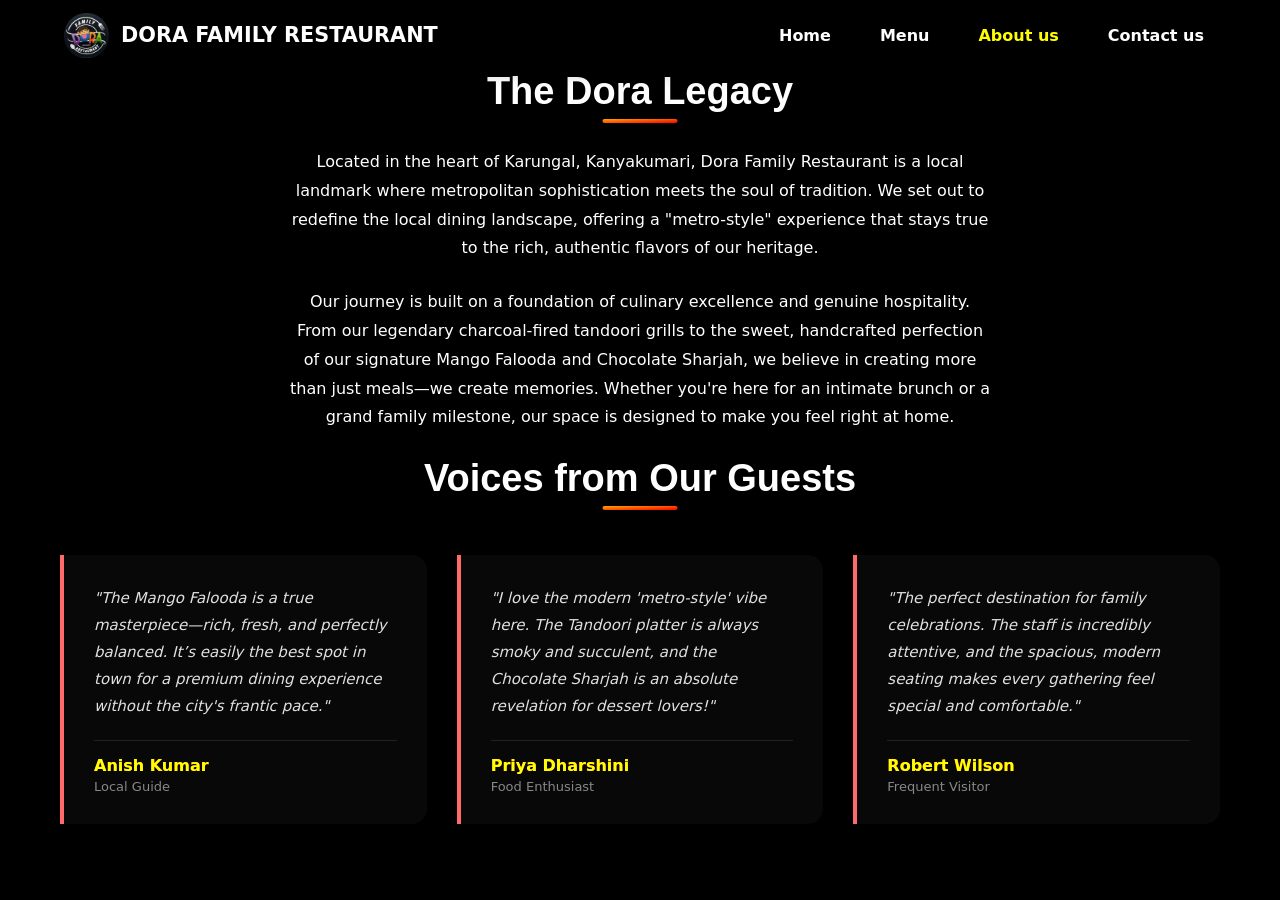
<file: about.html>
<!DOCTYPE html>
<html lang="en">
<head>
    <meta charset="UTF-8">
    <meta name="viewport" content="width=device-width, initial-scale=1.0">
    <title>About Us | The Story Behind Dora Family Restaurant Karungal</title>
    <link rel="stylesheet" href="style.css">
</head>
<body>
    <header>
        <div class="scrollable-header">
            <div class="brand">
                <img src="./assets/logo.png" alt="Logo">
                <span class="brand-name">DORA FAMILY RESTAURANT</span>
            </div>
            <nav>
                <a href="/">Home</a>
                <a href="/menu.html">Menu</a>
                <a href="/about.html" class="active">About us</a>
                <a href="/contact.html">Contact us</a>
            </nav>
        </div>
    </header>
    <main>
        <section>
            <h2 class="section-title">The Dora Legacy</h2>
            <p>Located in the heart of Karungal, Kanyakumari, Dora Family Restaurant is a local landmark where metropolitan sophistication meets the soul of tradition. We set out to redefine the local dining landscape, offering a "metro-style" experience that stays true to the rich, authentic flavors of our heritage.</p>
            <p>Our journey is built on a foundation of culinary excellence and genuine hospitality. From our legendary charcoal-fired tandoori grills to the sweet, handcrafted perfection of our signature Mango Falooda and Chocolate Sharjah, we believe in creating more than just meals—we create memories. Whether you're here for an intimate brunch or a grand family milestone, our space is designed to make you feel right at home.</p>
        </section>
        <section>
            <h2 class="section-title">Voices from Our Guests</h2>
            <div class="testimonial-grid">
                <div class="testimonial-card">
                    <p>"The Mango Falooda is a true masterpiece—rich, fresh, and perfectly balanced. It’s easily the best spot in town for a premium dining experience without the city's frantic pace."</p>
                    <div class="user-info">
                        <strong>Anish Kumar</strong>
                        <span>Local Guide</span>
                    </div>
                </div>
                <div class="testimonial-card">
                    <p>"I love the modern 'metro-style' vibe here. The Tandoori platter is always smoky and succulent, and the Chocolate Sharjah is an absolute revelation for dessert lovers!"</p>
                    <div class="user-info">
                        <strong>Priya Dharshini</strong>
                        <span>Food Enthusiast</span>
                    </div>
                </div>
                <div class="testimonial-card">
                    <p>"The perfect destination for family celebrations. The staff is incredibly attentive, and the spacious, modern seating makes every gathering feel special and comfortable."</p>
                    <div class="user-info">
                        <strong>Robert Wilson</strong>
                        <span>Frequent Visitor</span>
                    </div>
                </div>
            </div>
        </section>
    </main>
</body>
</html>
</file>
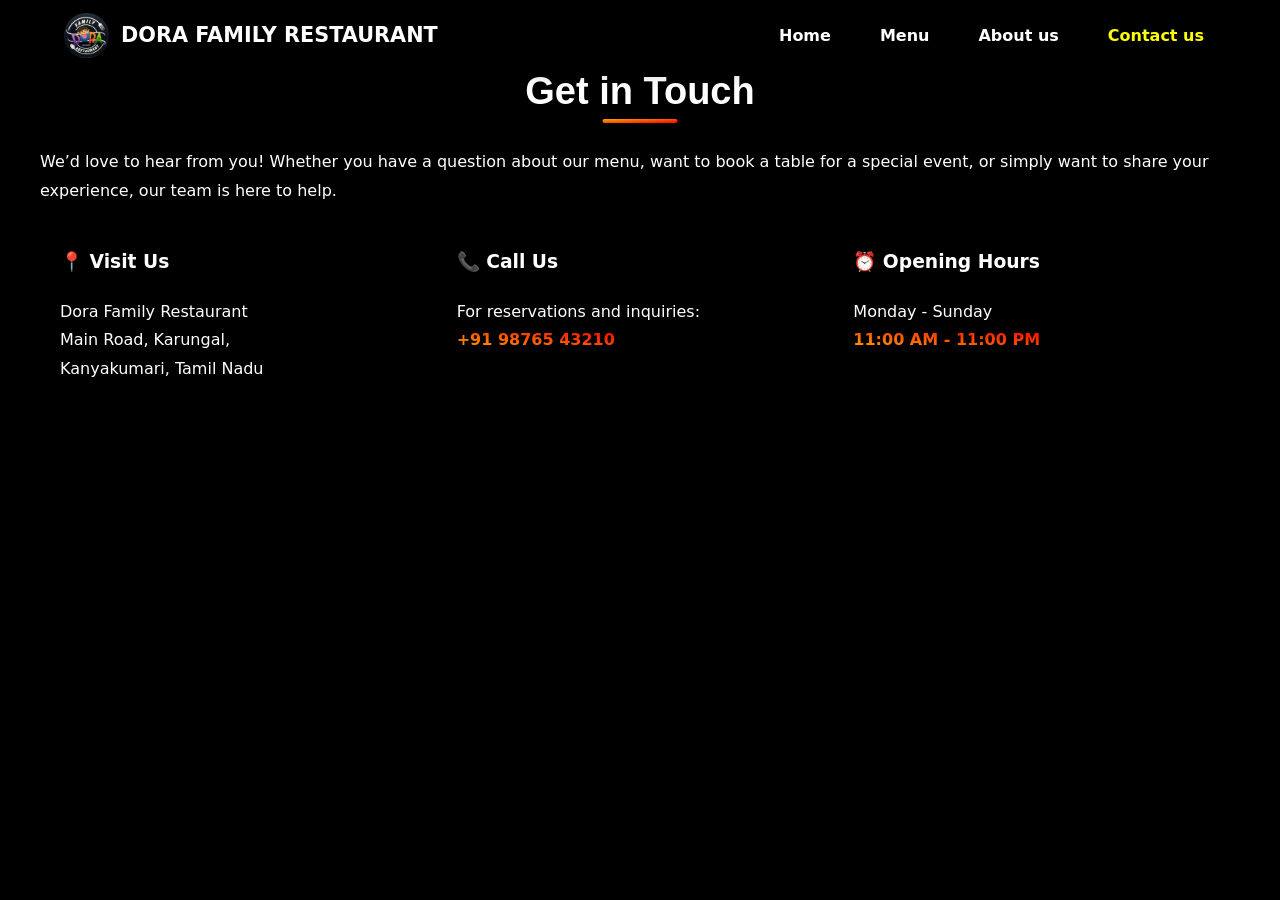
<file: contact.html>
<!DOCTYPE html>
<html lang="en">

<head>
    <meta charset="UTF-8">
    <meta name="viewport" content="width=device-width, initial-scale=1.0">
    <title>Contact Us | Visit Dora Family Restaurant in Karungal</title>
    <link rel="stylesheet" href="style.css">
</head>

<body>
    <header>
        <div class="scrollable-header">
            <div class="brand">
                <img src="./assets/logo.png" alt="Logo">
                <span class="brand-name">DORA FAMILY RESTAURANT</span>
            </div>
            <nav>
                <a href="/">Home</a>
                <a href="/menu.html">Menu</a>
                <a href="/about.html">About us</a>
                <a href="/contact.html" class="active">Contact us</a>
            </nav>
        </div>
    </header>

    <main class="contact-page">
        <section>
            <h2 class="section-title">Get in Touch</h2>
            <p>We’d love to hear from you! Whether you have a question about our menu, want to book a table for a special event, or simply want to share your experience, our team is here to help.</p>
            
            <div class="contact-grid">
                <div class="contact-card">
                    <h3>📍 Visit Us</h3>
                    <p>Dora Family Restaurant<br>
                    Main Road, Karungal,<br>
                    Kanyakumari, Tamil Nadu</p>
                </div>
                <div class="contact-card">
                    <h3>📞 Call Us</h3>
                    <p>For reservations and inquiries:<br>
                    <strong>+91 98765 43210</strong></p>
                </div>
                <div class="contact-card">
                    <h3>⏰ Opening Hours</h3>
                    <p>Monday - Sunday<br>
                    <strong>11:00 AM - 11:00 PM</strong></p>
                </div>
            </div>
        </section>
    </main>
</body>

</html>
</file>
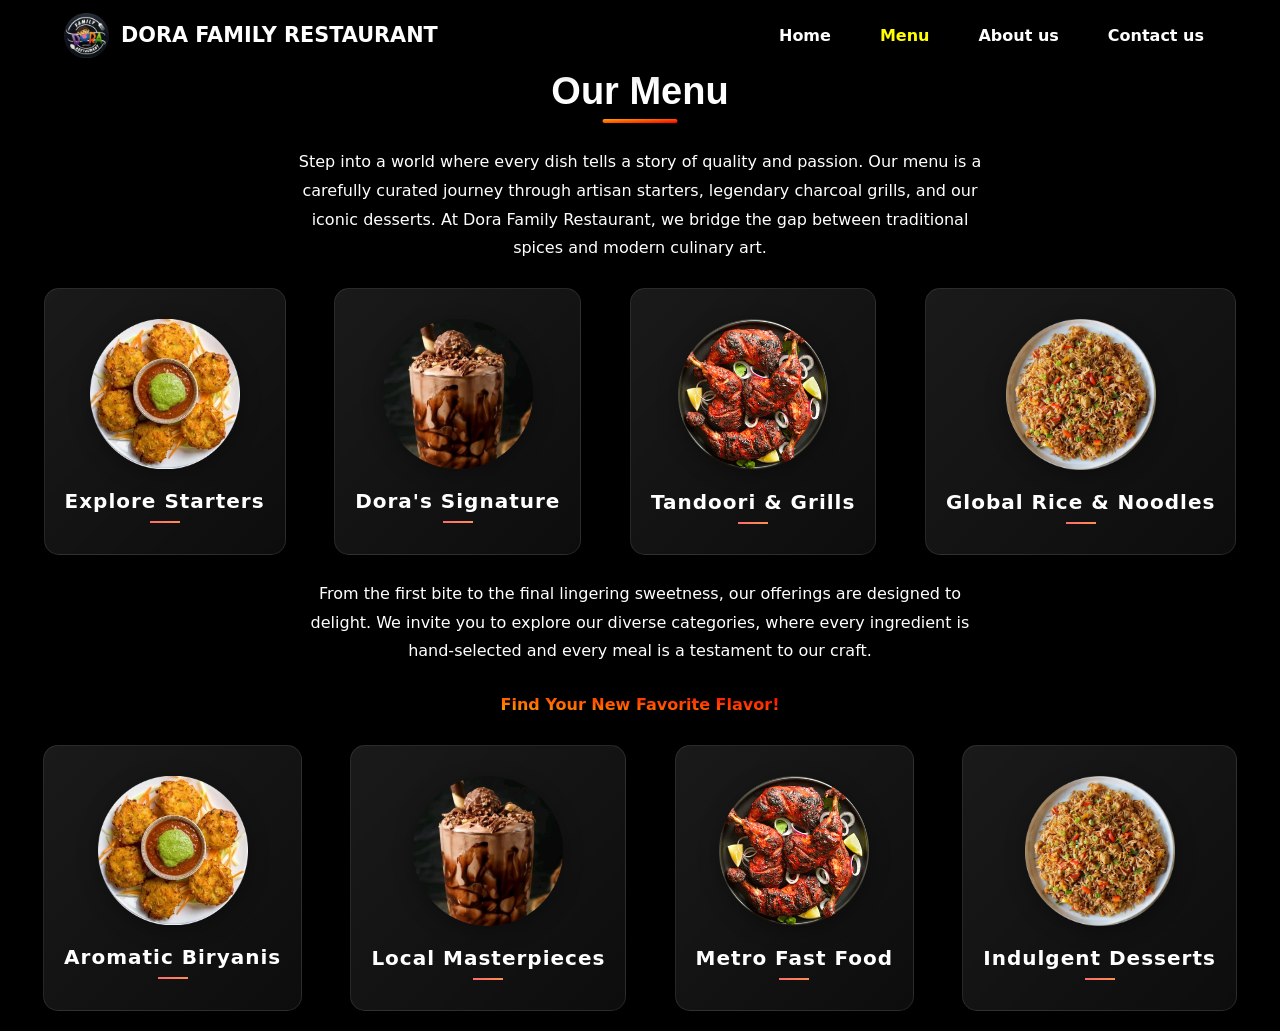
<file: menu.html>
<!DOCTYPE html>
<html lang="en">

<head>
    <meta charset="UTF-8">
    <meta name="viewport" content="width=device-width, initial-scale=1.0">
    <title>Our Menu | Explore Exquisite Flavors - Dora Family Restaurant</title>
    <link rel="stylesheet" href="style.css">
</head>

<body>
    <header>
        <div class="scrollable-header">
            <div class="brand">
                <img src="./assets/logo.png" alt="Logo">
                <span class="brand-name">DORA FAMILY RESTAURANT</span>
            </div>
            <nav>
                <a href="/">Home</a>
                <a href="/menu.html" class="active">Menu</a>
                <a href="/about.html">About us</a>
                <a href="/contact.html">Contact us</a>
            </nav>
        </div>
    </header>
    <main class="menu-page">
        <section>
            <h2 class="section-title">Our Menu</h2>
            <p>Step into a world where every dish tells a story of quality and passion. Our menu is a carefully curated journey through artisan starters, legendary charcoal grills, and our iconic desserts. At Dora Family Restaurant, we bridge the gap between traditional spices and modern culinary art.</p>
            <div class="food-menu-container">
                <a href="./pages/starter.html" class="food"><img src="./assets/cat/starter.png" alt="Starter">
                    <figcaption>Explore Starters</figcaption>
                </a>
                <a href="./pages/signature.html" class="food"><img src="./assets/cat/signature.png" alt="Signature">
                    <figcaption>Dora's Signature</figcaption>
                </a>
                <a href="./pages/tandoori.html" class="food"><img src="./assets/cat/tandoori.png" alt="Tandoori & Grills">
                    <figcaption align="center">Tandoori & Grills</figcaption>
                </a>
                <a href="./pages/rice.html" class="food"><img src="./assets/cat/fried rice.png" alt="Rice & Noodles">
                    <figcaption>Global Rice & Noodles</figcaption>
                </a>
            </div>
            <p>From the first bite to the final lingering sweetness, our offerings are designed to delight. We invite you to explore our diverse categories, where every ingredient is hand-selected and every meal is a testament to our craft.</p>
            <p><strong>Find Your New Favorite Flavor!</strong></p>
            <div class="food-menu-container">
                <a href="./pages/biryani.html" class="food"><img src="./assets/cat/starter.png" alt="Biryani">
                    <figcaption>Aromatic Biryanis</figcaption>
                </a>
                <a href="./pages/local-specials.html" class="food"><img src="./assets/cat/signature.png" alt="Local Specials">
                    <figcaption>Local Masterpieces</figcaption>
                </a>
                <a href="./pages/fast-food.html" class="food"><img src="./assets/cat/tandoori.png" alt="Fast Food">
                    <figcaption>Metro Fast Food</figcaption>
                </a>
                <a href="./pages/dessert.html" class="food"><img src="./assets/cat/fried rice.png" alt="Dessert">
                    <figcaption>Indulgent Desserts</figcaption>
                </a>
            </div>
        </section>
    </main>
</body>

</html>
</file>
<file: style.css>
* {
    margin: 0;
    padding: 0;
    box-sizing: border-box;
    font-family: system-ui, -apple-system, sans-serif;
}

html {
    scroll-behavior: smooth;
}

body {
    background: #000000;
    color: white;
}


p {
    text-align: center;
    max-width: 700px;
    margin: 25px auto;
    font-size: 16px;
    line-height: 1.8;
}

li {
    font-size: 16px;
    line-height: 1.7;
    word-spacing: 5px;
}

strong {
    color: transparent;
    background: linear-gradient(to bottom left, red, orange);
    background-clip: text;
    -webkit-background-clip: text;
}

a {
    color: inherit;
    text-decoration: none;
}

header {
    display: flex;
    flex-direction: column;
    align-items: center;
    margin-bottom: 10px;
    padding-top: 50px;
}

.home header {
    justify-content: space-evenly;
    background: url(./assets/banner.png);
    background-blend-mode: multiply;
    background-color: #494848;
    background-size: cover;
    width: 100%;
    height: 60vh;
}

.brand-header-highlight {
    color: yellow;
}

.scrollable-header nav .active {
    color: yellow;
    position: relative;
}

.scrollable-header nav .active::before {
    content: "";
    position: fixed;
    width: 25px;
    height: 3px;
    color: yellow;
}

.scrollable-header nav a {
    color: white;
    text-decoration: none;
    font-weight: 600;
    transition: all 0.3s;
    padding: 8px 12px;
    border-radius: 30px;
}

.scrollable-header nav {
    display: flex;
    gap: 25px;
    align-items: center;
}

nav a:hover {
    opacity: 0.7;
}

.scrollable-header {
    position: fixed;
    top: 0;
    left: 0;
    width: 100%;
    display: flex;
    align-items: center;
    justify-content: space-between;
    background-color: rgba(0, 0, 0, 0.85);
    backdrop-filter: blur(12px);
    height: 70px;
    padding: 0 5%;
    z-index: 1000;
    box-shadow: 0 2px 15px rgba(0, 0, 0, 0.3);
}


.scrollable-navigation {
    margin-top: 20px;
    top: 20px;
    position: sticky;
}

.scrollable-header .brand {
    display: flex;
    align-items: center;
    gap: 12px;
}

.scrollable-header img {
    width: 45px;
    height: 45px;
    object-fit: contain;
}

.brand-name {
    font-size: 1.3rem;
    font-weight: bold;
}

.cta {
    display: flex;
    gap: 20px;
}

.cta a {
    padding: 12px 30px;
    border-radius: 50px;
    text-decoration: none;
    font-weight: bold;
    transition: all 0.3s ease;
    border: 2px solid white;
}

.cta-button-passive {
    background: white;
    color: black;
}

.cta-button-active {
    background: transparent;
    color: white;
}

.cta a:hover {
    transform: translateY(-3px);
    box-shadow: 0 5px 15px rgba(0, 0, 0, 0.3);
}

.home .cta .cta-button-active:hover {
    background-color: white;
    color: #000;
    border: none;
}

.home .cta .cta-button-passive:hover {
    background-color: black;
    color: white;
    border: 2px solid rgb(0, 0, 0);
}

main {
    margin: 10px auto;
    max-width: 1200px;
}

section {
    margin: 20px 0px;
}

.section-title {
    text-align: center;
    font-weight: bold;
    font-size: 38px;
    margin-bottom: 35px;
    position: relative;
    font-family: 'Trebuchet MS', 'Lucida Sans Unicode', 'Lucida Grande', 'Lucida Sans', Arial, sans-serif;
}

.section-title::before {
    content: "";
    position: absolute;
    width: 75px;
    border-radius: 5px;
    height: 4px;
    background: linear-gradient(to top left, red, orange);
    bottom: -10px;
    left: 50%;
    transform: translateX(-50%);
}


.food-menu-container {
    display: flex;
    gap: 45px;
    margin-top: 10px;
    margin-bottom: 10px;
    justify-content: space-evenly;
}

.food-menu-container .food {
    display: flex;
    flex-direction: column;
    align-items: center;
    gap: 20px;
    background: linear-gradient(135deg, rgba(255, 255, 255, 0.1), rgba(255, 255, 255, 0.05));
    padding: 30px 20px;
    border-radius: 15px;
    transition: all 0.4s cubic-bezier(0.175, 0.885, 0.32, 1.275);
    cursor: pointer;
    min-width: 200px;
    backdrop-filter: blur(10px);
    border: 1px solid rgba(255, 255, 255, 0.1);
}

.food-menu-container .food:hover {
    transform: translateY(-10px);
    background: linear-gradient(135deg, rgba(255, 255, 255, 0.15), rgba(255, 255, 255, 0.08));
    border-color: rgba(255, 107, 107, 0.5);
    box-shadow: 0 10px 30px rgba(0, 0, 0, 0.3);
}

.food-menu-container .food img {
    width: 150px;
    transition: transform 0.3s ease;
    filter: drop-shadow(0 5px 10px rgba(0, 0, 0, 0.3));
}

.food-menu-container .food:hover img {
    transform: scale(1.05);
}

.food-menu-container .food figcaption {
    font-size: 20px;
    font-weight: 600;
    letter-spacing: 1px;
    position: relative;
    padding-bottom: 10px;
}

.food-menu-container .food figcaption::after {
    content: '';
    position: absolute;
    bottom: 0;
    left: 50%;
    transform: translateX(-50%);
    width: 30px;
    height: 2px;
    background: linear-gradient(90deg, #ff6b6b, #ff8e53);
    transition: width 0.3s ease;
}

.food-menu-container .food:hover figcaption::after {
    width: 50px;
}


.testimonial-grid {
    display: grid;
    grid-template-columns: repeat(auto-fit, minmax(300px, 1fr));
    gap: 30px;
    padding: 20px;
}

.testimonial-card {
    background: rgba(255, 255, 255, 0.03);
    border-left: 4px solid #ff6b6b;
    padding: 30px;
    border-radius: 0 15px 15px 0;
    transition: transform 0.3s ease;
}

.testimonial-card:hover {
    transform: scale(1.02);
    background: rgba(255, 255, 255, 0.06);
}

.testimonial-card p {
    font-style: italic;
    text-align: left;
    margin: 0 0 20px 0;
    font-size: 15px;
    color: #e0e0e0;
}

.user-info {
    display: flex;
    flex-direction: column;
    border-top: 1px solid rgba(255, 255, 255, 0.1);
    padding-top: 15px;
}

.user-info strong {
    color: yellow;
    font-size: 16px;
}

.user-info span {
    font-size: 13px;
    color: #888;
    margin-top: 4px;
}

/*foods*/
.food-page-container {
    display: flex;
    gap: 30px;
    max-width: 1400px;
    margin: 100px auto 40px;
    padding: 0 20px;
}

.food-page-filter {
    width: 280px;
    flex-shrink: 0;
    background: rgba(255, 255, 255, 0.05);
    backdrop-filter: blur(10px);
    border-radius: 24px;
    padding: 24px 20px;
    height: fit-content;
    position: sticky;
    top: 100px;
    border: 1px solid rgba(255, 255, 255, 0.1);
}

.food-page-filter>ol {
    list-style: none;
}

.food-page-filter ol {
    list-style: none;
    display: flex;
    flex-direction: column;
    gap: 12px;
}

.food-page-filter ol li {
    display: flex;
    align-items: center;
    gap: 12px;
    cursor: pointer;
    transition: all 0.2s ease;
    padding: 6px 8px;
    border-radius: 12px;
    font-size: 14px;
    color: #e0e0e0;
}

.food-page-filter ol li:hover {
    background: rgba(255, 255, 255, 0.08);
    color: white;
}

.food-page-filter ol li::before {
    content: "";
    width: 16px;
    height: 16px;
    border: 2px solid rgba(255, 255, 255, 0.3);
    border-radius: 4px;
    display: inline-block;
    transition: all 0.2s ease;
}

.food-page-card-container {
    flex: 1;
    display: grid;
    grid-template-columns: repeat(auto-fill, minmax(300px, 1fr));
    gap: 28px;
}

.food-card {
    width: 260px;
    height: 320px;
    border-radius: 10px;
    position: relative;
}

.food-card:hover {
    padding: 5px;
    background: linear-gradient(360deg, red, orange);
}

.food-card-image {
    width: 100%;
    border-radius: 10px;
    height: 100%;
    position: absolute;
}

.food-card-image:hover {
    box-shadow: -1px -1px 15px rgb(30, 30, 30);
}

.food-name {
    position: absolute;
    z-index: 100;
    border-radius: 0px 0px 10px 10px;
    bottom: 0px;
    width: 100%;
    padding: 10px;
    background-color: #00000084;
    backdrop-filter: blur(8px);
}

.fixed-center {
    position: absolute;
    top: 25%;
    left: 38%;
}

.contact-page p {
    max-width: 100%;
    text-align: unset;
}

.contact-grid {
    display: grid;
    grid-template-columns: repeat(auto-fit, minmax(300px, 1fr));
    gap: 30px;
    padding: 20px;
}
</file>
